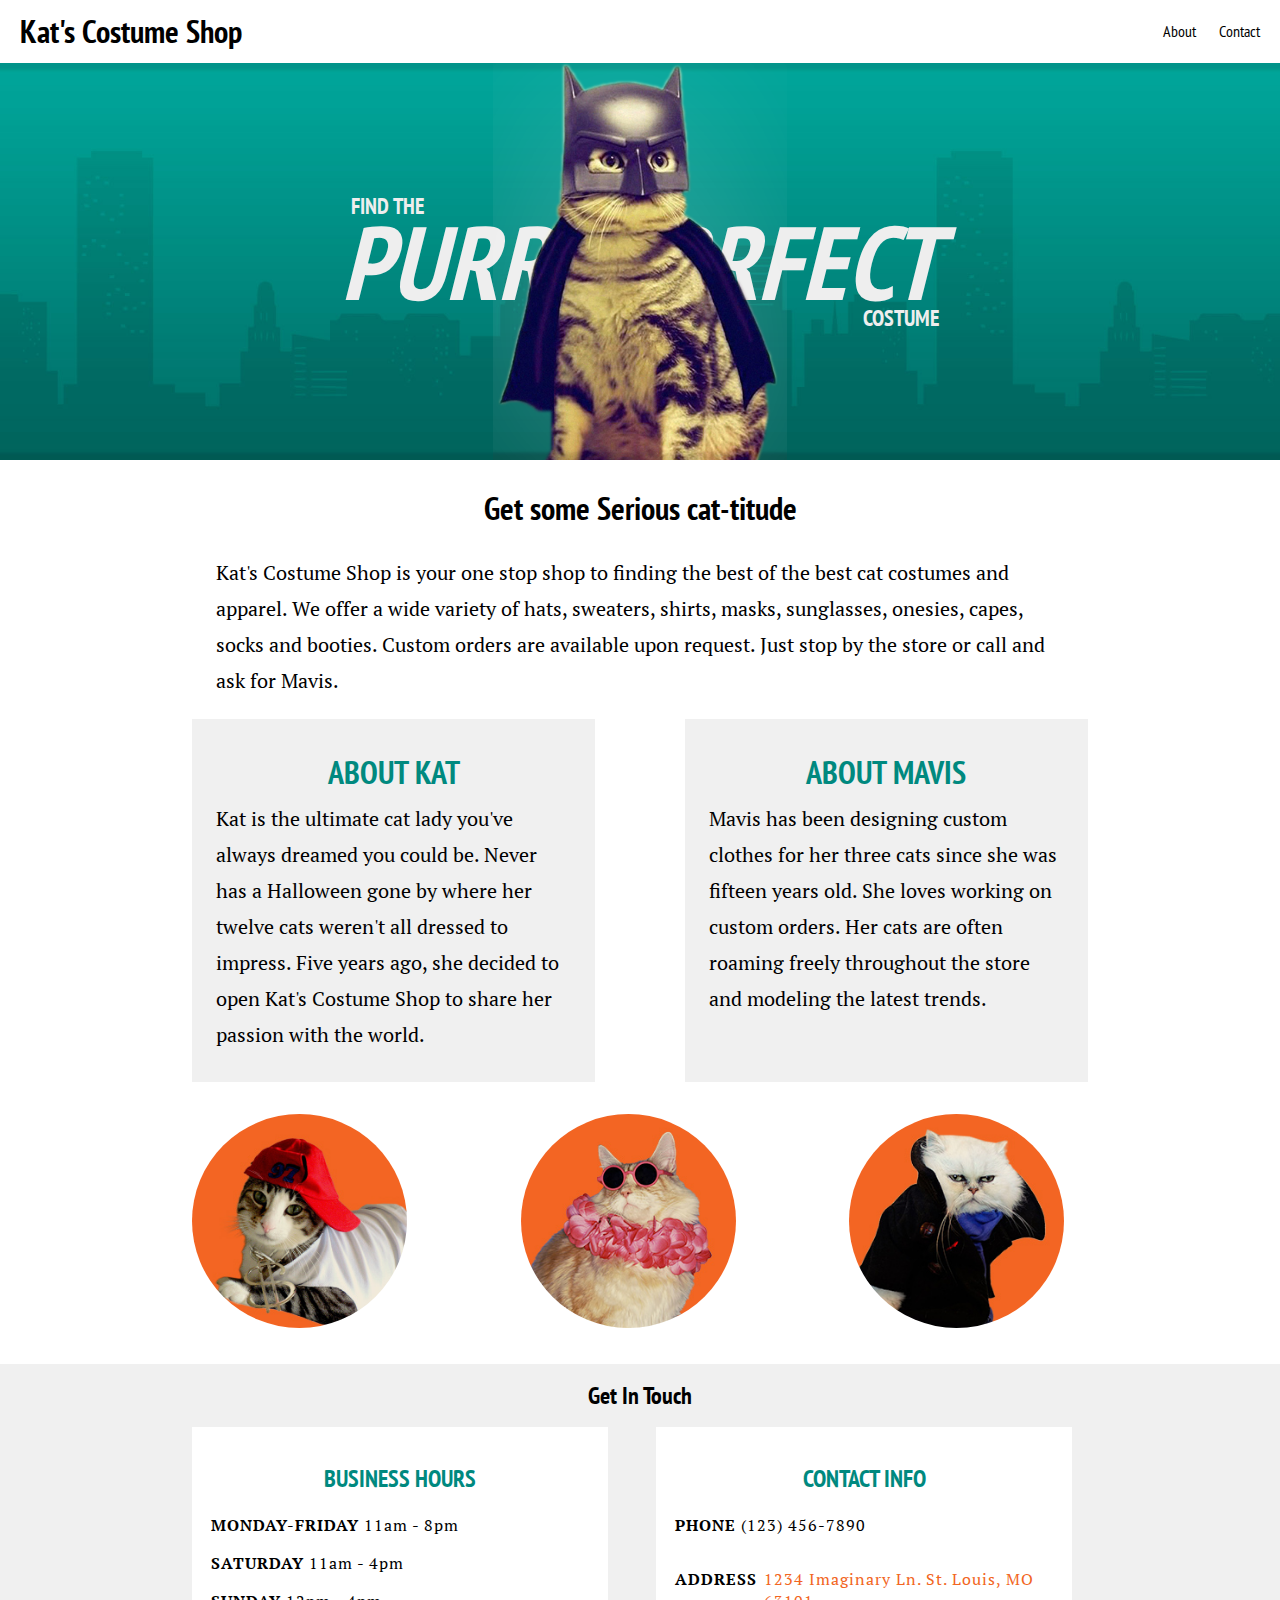
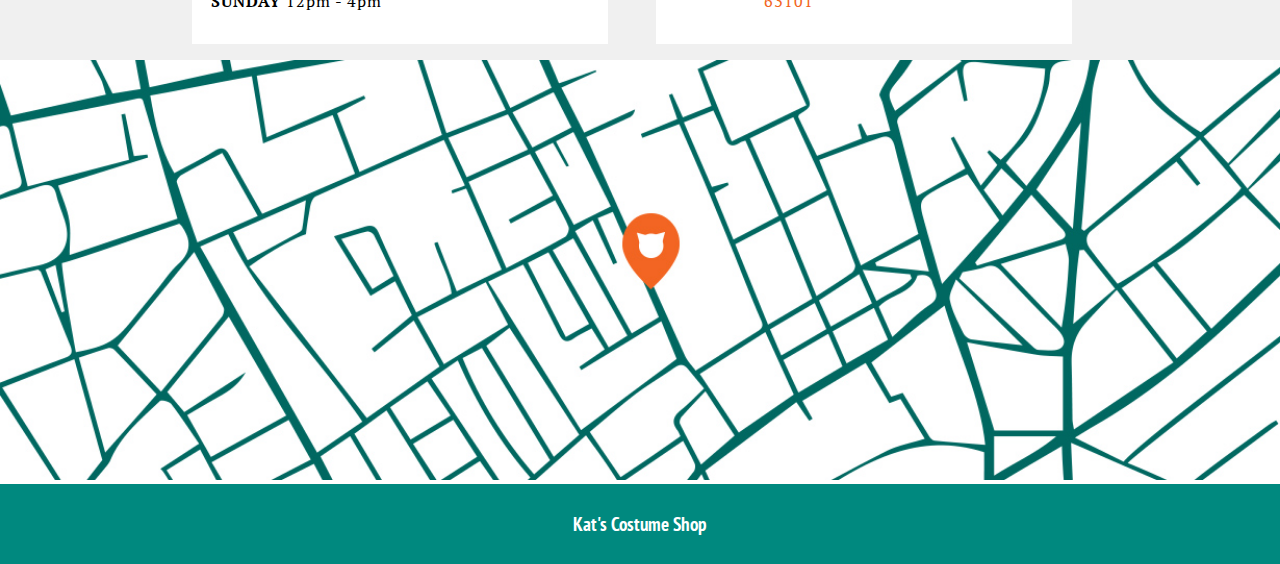
<file: index.html>
<!DOCTYPE html>
<html lang="en" dir="ltr">
  <head>
    <title>Kat's Constume Shop</title>
    <meta name='viewport' content='width=device-width, initial-scale=1.0, maximum-scale=1.0' />
    <link href="https://fonts.googleapis.com/css?family=PT+Sans+Narrow:400,700|PT+Serif:400,700" rel="stylesheet">
    <link href="./assets/css/index.css" media="all" rel="stylesheet">
  </head>
  <body>
    <header>
      <nav class="mobile">
        <span>Kat's Costume Shop</span>
      </nav>
      <nav class="desktop">
        <span>Kat's Costume Shop</span>
        <div class="nav-links">
          <span>About</span>
          <span>Contact</span>
        </div>
      </nav>
        <div class="mobile">
          <div class="hero">
            <img class="background" src="assets/images/kats-hero-mobile-bg.jpg" alt="skyline">
          <div class="tagline">
            <p>FIND THE</p>
            <p><em>PURRRRRRFECT</em></p>
            <p>COSTUME</p>
          </div>
            <img class="frontground" src="assets/images/kats-hero-mobile.png" alt="cat in cape">
          </div>
        </div>
        <div class="desktop">
          <div class="hero">
            <img class="background" src="assets/images/kats-hero-desktop-bg.jpg" alt="skyline">
          <div class="tagline">
            <p>FIND THE</p>
            <p><em>PURRRRRRFECT</em></p>
            <p>COSTUME</p>
          </div>
            <img class="frontground" src="assets/images/kats-hero-desktop.png" alt="cat in cape">
          </div>
        </div>
    </header>
      <div class="cat-info-container">
        <div class="cat-info-intro">
          <h2>Get some Serious cat-titude</h2>
          <p>Kat's Costume Shop is your one stop shop to finding the
          best of the best cat costumes and apparel. We offer a wide
          variety of hats, sweaters, shirts, masks, sunglasses, onesies,
          capes, socks and booties. Custom orders are available upon
          request. Just stop by the store or call and ask for Mavis.</p>
        </div>
        <div class="about-container">
          <div class="kat">
            <h2>ABOUT KAT</h2>
            <p>Kat is the ultimate cat lady you've always dreamed you could
            be. Never has a Halloween gone by where her twelve cats weren't
            all dressed to impress. Five years ago, she decided to open
            Kat's Costume Shop to share her passion with the world.</p>
          </div>
          <div class="mavis">
            <h2>ABOUT MAVIS</h2>
            <p>Mavis has been designing custom clothes for her three cats since she was fifteen years old. She loves working on custom orders. Her cats are often roaming freely throughout the store and modeling the latest trends.</p>
          </div>
        </div>
        <div class="image-container">
          <div class="cool-cat">
            <img src="assets/images/kats-cat1.jpg" alt="cool cat">
          </div>
          <div class="beach-cat">
            <img src="assets/images/kats-cat2.jpg" alt="beach cat">
          </div>
          <div class="evil-cat">
            <img src="assets/images/kats-cat3.jpg" alt="evil cat">
          </div>
        </div>
      </div>
        <h2 class="title">Get In Touch</h2>
        <div class="bus-info">
          <div class="hours">
            <h2>BUSINESS HOURS</h2>
            <p><strong>MONDAY-FRIDAY</strong> 11am - 8pm</p>
            <p><strong>SATURDAY</strong> 11am - 4pm</p>
            <p><strong>SUNDAY</strong> 12pm - 4pm</p>
          </div>
          <div class="contact">
            <h2>CONTACT INFO</h2>
            <p><strong>PHONE</strong>
            (123) 456-7890<p>
            <div class="address">
              <p><strong>ADDRESS</strong></p><p><span style="color:#f26522;">
              1234 Imaginary Ln.
              St. Louis, MO 63101</span></p>
            </div>
          </div>
        </div>
        <div class="location">
          <img src="assets/images/kats-map.jpg" alt="map">
        </div>
    <footer>
      <h3>Kat's Costume Shop</h3>
    </footer>
  </body>
</html>
</file>
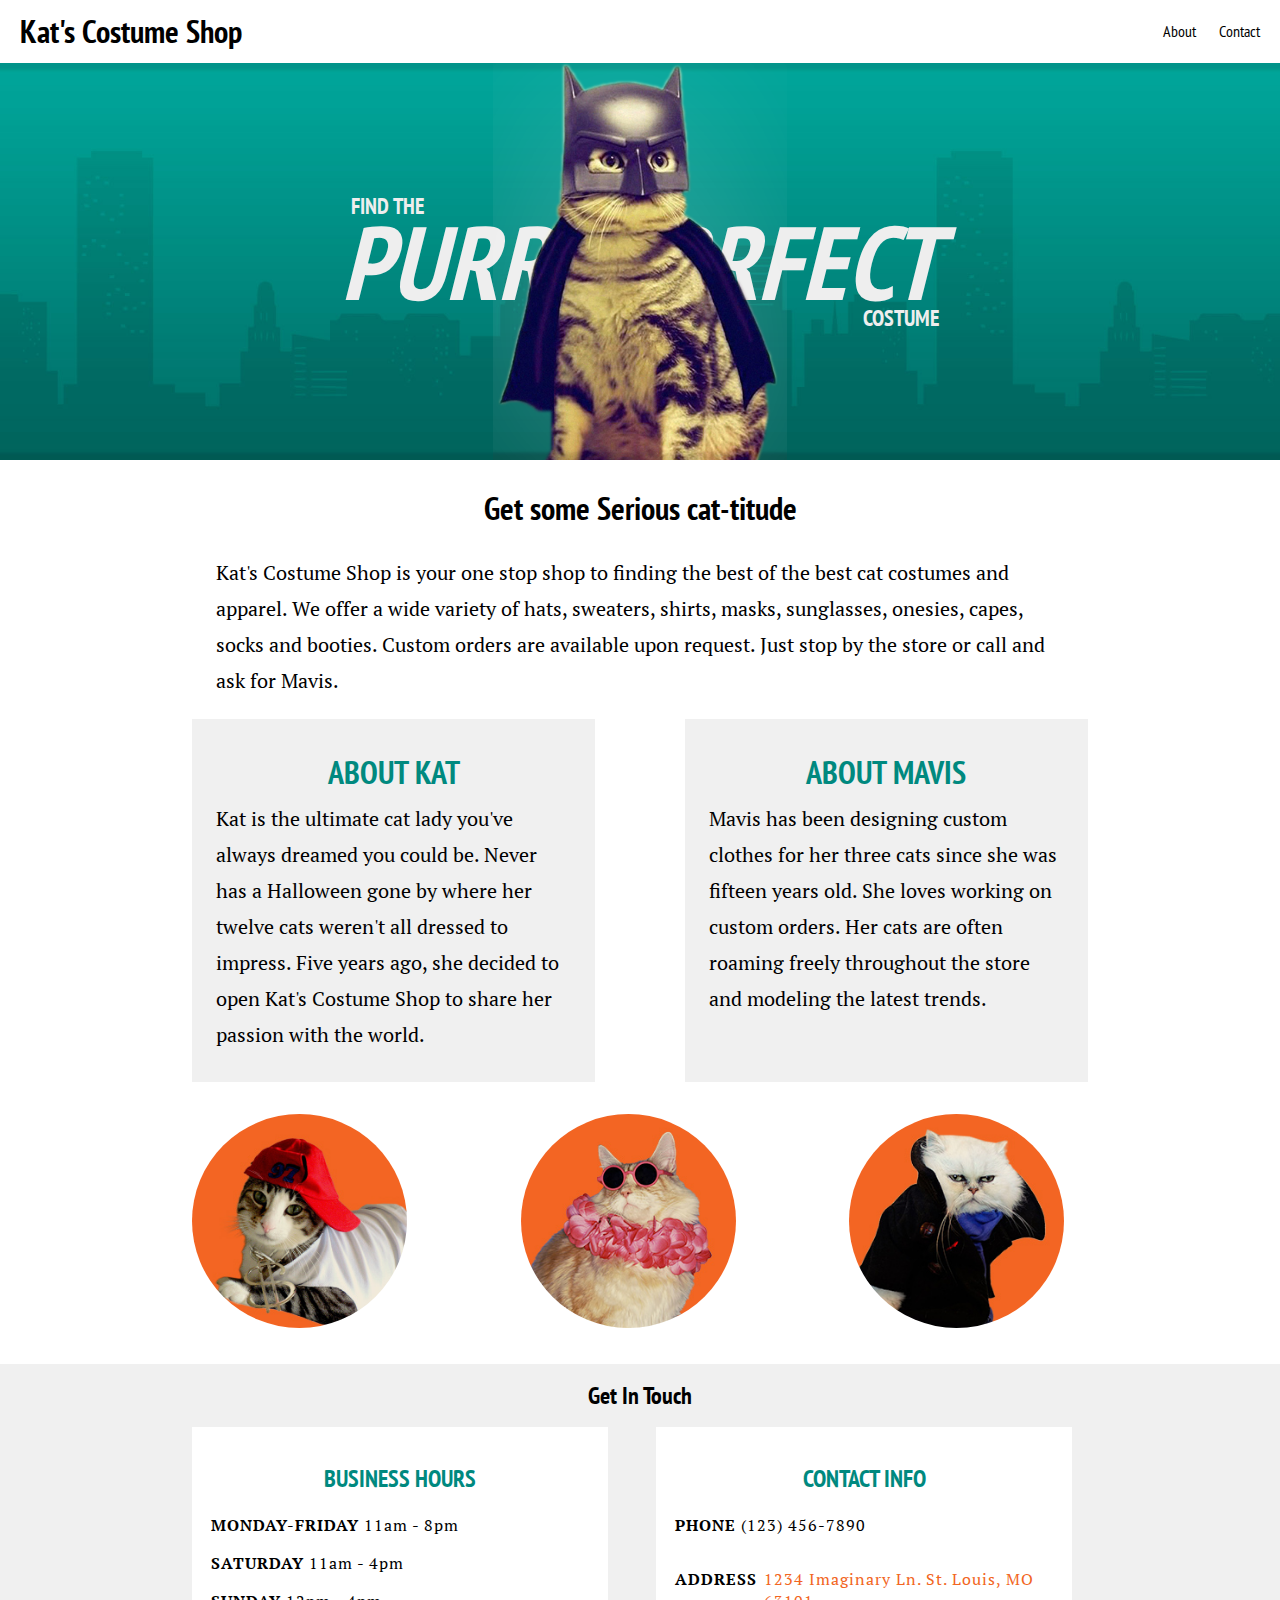
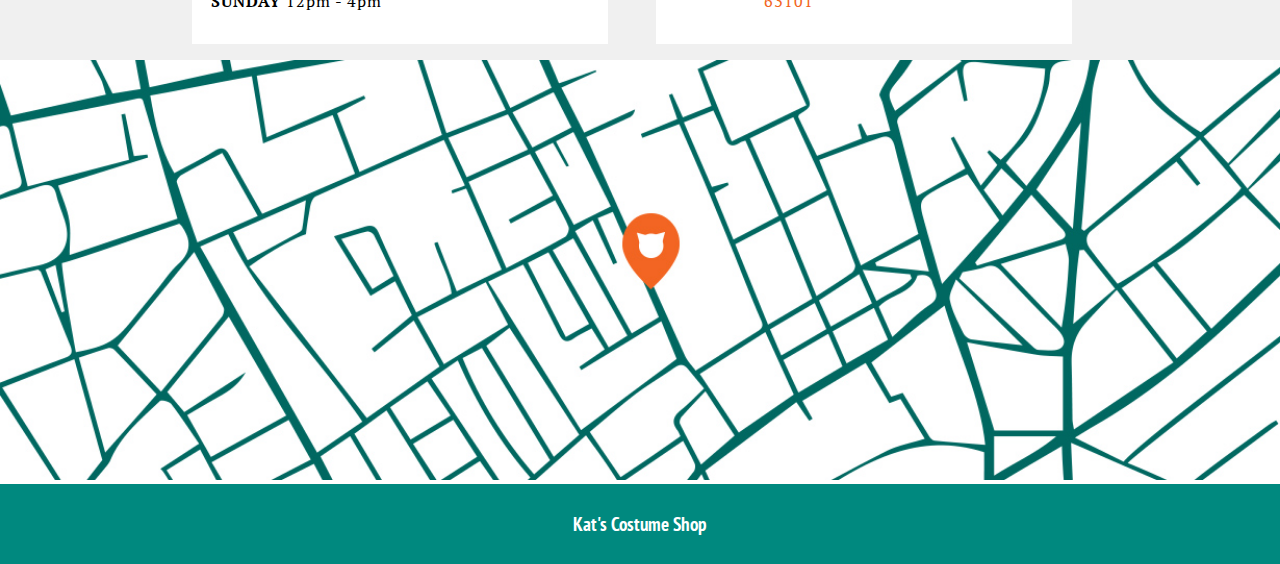
<file: web_group_project_1-master/index.html>
<!DOCTYPE html>
<html lang="en" dir="ltr">
  <head>
    <title>Kat's Constume Shop</title>
    <meta name='viewport' content='width=device-width, initial-scale=1.0, maximum-scale=1.0' />
    <link href="https://fonts.googleapis.com/css?family=PT+Sans+Narrow:400,700|PT+Serif:400,700" rel="stylesheet">
    <link href="./assets/css/index.css" media="all" rel="stylesheet">
  </head>
  <body>
    <header>
      <nav class="mobile">
        <span>Kat's Costume Shop</span>
      </nav>
      <nav class="desktop">
        <span>Kat's Costume Shop</span>
        <div class="nav-links">
          <span>About</span>
          <span>Contact</span>
        </div>
      </nav>
      <section>
        <div class="mobile">
          <div class="hero">
            <img class="background" src="assets/images/kats-hero-mobile-bg.jpg" alt="skyline">
          <div class="tagline">
            <p>FIND THE</p>
            <p><em>PURRRRRRFECT</em></p>
            <p>COSTUME</p>
          </div>
            <img class="frontground" src="assets/images/kats-hero-mobile.png" alt="cat in cape">
          </div>
        </div>
        <div class="desktop">
          <div class="hero">
            <img class="background" src="assets/images/kats-hero-desktop-bg.jpg" alt="skyline">
          <div class="tagline">
            <p>FIND THE</p>
            <p><em>PURRRRRRFECT</em></p>
            <p>COSTUME</p>
          </div>
            <img class="frontground" src="assets/images/kats-hero-desktop.png" alt="cat in cape">
          </div>
        </div>
      </section>
    </header>
      <div class="cat-info-container">
        <div class="cat-info-intro">
          <h2>Get some Serious cat-titude</h2>
          <p>Kat's Costume Shop is your one stop shop to finding the
          best of the best cat costumes and apparel. We offer a wide
          variety of hats, sweaters, shirts, masks, sunglasses, onesies,
          capes, socks and booties. Custom orders are available upon
          request. Just stop by the store or call and ask for Mavis.</p>
        </div>
        <div class="about-container">
          <div class="kat">
            <h2>ABOUT KAT</h2>
            <p>Kat is the ultimate cat lady you've always dreamed you could
            be. Never has a Halloween gone by where her twelve cats weren't
            all dressed to impress. Five years ago, she decided to open
            Kat's Costume Shop to share her passion with the world.</p>
          </div>
          <div class="mavis">
            <h2>ABOUT MAVIS</h2>
            <p>Mavis has been designing custom clothes for her three cats since she was fifteen years old. She loves working on custom orders. Her cats are often roaming freely throughout the store and modeling the latest trends.</p>
          </div>
        </div>
        <div class="image-container">
          <div class="cool-cat">
            <img src="assets/images/kats-cat1.jpg" alt="cool cat">
          </div>
          <div class="beach-cat">
            <img src="assets/images/kats-cat2.jpg" alt="beach cat">
          </div>
          <div class="evil-cat">
            <img src="assets/images/kats-cat3.jpg" alt="evil cat">
          </div>
        </div>
      </div>
        <h2 class="title" stlye="color: black;">Get In Touch</h2>
        <div class="bus-info">
          <div class="hours">
            <h2>BUSINESS HOURS</h2>
            <p><strong>MONDAY-FRIDAY</strong> 11am - 8pm</p>
            <p><strong>SATURDAY</strong> 11am - 4pm</p>
            <p><strong>SUNDAY</strong> 12pm - 4pm</p>
          </div>
          <div class="contact">
            <h2>CONTACT INFO</h2>
            <p><strong>PHONE</strong>
            (123) 456-7890<p>
            <div class="address">
              <p><strong>ADDRESS</strong></p><p><span style="color:#f26522;">
              1234 Imaginary Ln.
              St. Louis, MO 63101</span></p>
            </div>
          </div>
        </div>
        <div class="location">
          <img src="assets/images/kats-map.jpg" alt="map">
        </div>
    <footer>
      <h3>Kat's Costume Shop</h3>
    </footer>
  </body>
</html>
</file>
<file: assets/css/index.css>
body {
  margin: 0;
  font-family: 'PT Sans Narrow', sans-serif;
}

.desktop {
  display: none;
}

/* header stlyes*/

nav.mobile {
  font-weight: bold;
  text-align: center;
  font-size: 2rem;
  margin: .65rem;
}

.hero {
  display: flex;
  align-items: flex-end;
  justify-content: center;
}

.background {
  position: relative;
  width: 100%;
  z-index: -1;
}

.tagline {
  position: absolute;
  z-index: 1;
  color: #eee;
  font-weight: bold;
  align-self: center;
  line-height: 2.25rem;
}

.tagline p {
  margin: 0;
}

.tagline p:first-of-type {
  font-size: 1.25rem;
  padding-left:.6rem;
}

.tagline p:last-of-type {
  font-size: 1.25rem;
  float: right;
}

.frontground {
  position: absolute;
  z-index: 1;
  max-width: 400px;
  width: 50%;
}

/*main section styles*/
.cat-info-container h2 {
  text-align: center;
  font-size: 2rem;
}

.cat-info-container p {
  font-family: 'PT Serif', sans-serif;
  font-size: 1.25rem;
  padding: 0 1.5rem;
  line-height: 2.25rem;
}

.kat p{
  margin-bottom: 0px;
}

.mavis h2{
  margin-top: 0px;
}

.kat,
.mavis {
  background-color: #F0F0F0;
}

.kat h2,
.mavis h2 {
  padding-top: 2rem;
  margin-bottom: 0;
  color: #00897f;
}

.kat p,
.mavis p {
  margin-top: .5rem;
}

.mavis p {
  padding-bottom: 2rem;
  margin-bottom: 0px;
}

.cool-cat,
.beach-cat {
  display: none;
}

.image-container {
  display: flex;
  justify-content: center;
  padding: 2.5rem;
}

.image-container img {
  border-radius: 50%;
}

/*business infor section*/
.bus-info {
  background-color: #F0F0F0;
  padding: 1rem 10% 1rem 15%;
}

.title {
  display: none;
}

.hours h2,
.contact h2 {
  color: #00897f;
  text-align: center;
}

.bus-info p {
  font-family: 'PT Serif', sans-serif;
  letter-spacing: 1px;
  padding: 0 .2rem 0 .2rem;
}

.address {
  display: flex;
}


.location img {
  width: 100%;
}

/*footer*/
footer {
  background-color: #00897f;
  height:5rem;
  color: white;
  display: flex;
  justify-content: center;
  align-items: center;
  font-weight: bold;
}


/*  (tablet) */
@media(max-width: 450px){
  .tagline{
    font-size: 3.5rem;
  }
}

@media(min-width: 451px){
  .tagline{
    font-size: 4.5rem;
    line-height: 2.5rem;
  }
}

@media(min-width: 660px) {
  .desktop {
    display: flex;
  }

  .mobile{
    display: none;
  }

  nav.desktop {
    font-family: 'PT Sans Narrow', sans-serif;
    font-weight: bold;
    text-align: center;
    font-size: 2rem;
    margin: .65rem;
    align-items: center;
    justify-content: space-between;
  }

  nav span {
    margin: 0 10px 0 10px;
  }

  .nav-links{
    font-family: 'PT Sans Narrow', sans-serif;
    font-weight: normal;
    font-size: 1rem;
  }
  .frontground {
    max-width: 400px;
    width: 23%;
  }
}


/* On devices wider than 940px (desktop) */
@media(min-width: 940px) {
  .desktop {
    display: flex;
  }

  .mobile{
    display: none;
  }

  .tagline{
    font-size: 6.5rem;
    line-height: 3.5rem;
  }
  .tagline p:first-of-type {
    font-size: 1.35rem;
    padding-left:.6rem;
  }

  .tagline p:last-of-type {
    font-size: 1.35rem;
    float: right;
  }

  .cat-info-container {
    display: flex;
    flex-direction: column;
    margin: 0 auto;
    width: 70%;
  }

  .about-container {
    display: flex;
  }

  .kat {
    margin-right: 10%;
  }

  .kat h2 {
    margin-top: 0px;
  }

  .kat p {
    margin-bottom: 1.8rem;
  }

  .mavis p {
    padding-bottom: 0px;
  }

  .kat,
  .mavis {
    width: 45%;
  }

  .image-container {
    display: flex;
    padding: 2rem 0;
  }

  .cool-cat,
  .beach-cat {
    display: block;
  }

  .beach-cat {
    margin: 0px 10% 0 10%;
  }

  .image-container img {
    max-width: 250px;
    width: 90%;
  }

  .bus-info {
    display: flex;
  }

  .hours,
  .contact {
    background-color: white;
    margin: 0 5% 0 0;
    width: 40%;
    padding: 1rem;
  }

  .title {
    display: flex;
    color: black;
    background-color: #F0F0F0;
    margin: 0;
    padding-top: 1rem;
    justify-content: center;
  }

}
</file>
<file: web_group_project_1-master/assets/css/index.css>
body {
  margin: 0;
  font-family: 'PT Sans Narrow', sans-serif;
}

.desktop {
  display: none;
}

/* header stlyes*/

nav.mobile {
  font-weight: bold;
  text-align: center;
  font-size: 2rem;
  margin: .65rem;
}

.hero {
  display: flex;
  align-items: flex-end;
  justify-content: center;
}

.background {
  position: relative;
  width: 100%;
  z-index: -1;
}

.tagline {
  position: absolute;
  z-index: 1;
  color: #eee;
  font-weight: bold;
  align-self: center;
  line-height: 2.25rem;
}

.tagline p {
  margin: 0;
}

.tagline p:first-of-type {
  font-size: 1.25rem;
  padding-left:.6rem;
}

.tagline p:last-of-type {
  font-size: 1.25rem;
  float: right;
}

.frontground {
  position: absolute;
  z-index: 1;
  max-width: 400px;
  width: 50%;
}

/*main section styles*/
.cat-info-container h2 {
  text-align: center;
  font-size: 2rem;
}

.cat-info-container p {
  font-family: 'PT Serif', sans-serif;
  font-size: 1.25rem;
  padding: 0 1.5rem;
  line-height: 2.25rem;
}

.kat p{
  margin-bottom: 0px;
}

.mavis h2{
  margin-top: 0px;
}

.kat,
.mavis {
  background-color: #F0F0F0;
}

.kat h2,
.mavis h2 {
  padding-top: 2rem;
  margin-bottom: 0;
  color: #00897f;
}

.kat p,
.mavis p {
  margin-top: .5rem;
}

.mavis p {
  padding-bottom: 2rem;
  margin-bottom: 0px;
}

.cool-cat,
.beach-cat {
  display: none;
}

.image-container {
  display: flex;
  justify-content: center;
  padding: 2.5rem;
}

.image-container img {
  border-radius: 50%;
}

/*business infor section*/
.bus-info {
  background-color: #F0F0F0;
  padding: 1rem 10% 1rem 15%;
}

.title {
  display: none;
}

.hours h2,
.contact h2 {
  color: #00897f;
  text-align: center;
}

.bus-info p {
  font-family: 'PT Serif', sans-serif;
  letter-spacing: 1px;
  padding: 0 .2rem 0 .2rem;
}

.address {
  display: flex;
}


.location img {
  width: 100%;
}

/*footer*/
footer {
  background-color: #00897f;
  height:5rem;
  color: white;
  display: flex;
  justify-content: center;
  align-items: center;
  font-weight: bold;
}


/*  (tablet) */
@media(max-width: 450px){
  .tagline{
    font-size: 3.5rem;
  }
}

@media(min-width: 451px){
  .tagline{
    font-size: 4.5rem;
    line-height: 2.5rem;
  }
}

@media(min-width: 660px) {
  .desktop {
    display: flex;
  }

  .mobile{
    display: none;
  }

  nav.desktop {
    font-family: 'PT Sans Narrow', sans-serif;
    font-weight: bold;
    text-align: center;
    font-size: 2rem;
    margin: .65rem;
    align-items: center;
    justify-content: space-between;
  }

  nav span {
    margin: 0 10px 0 10px;
  }

  .nav-links{
    font-family: 'PT Sans Narrow', sans-serif;
    font-weight: normal;
    font-size: 1rem;
  }
  .frontground {
    max-width: 400px;
    width: 23%;
  }
}


/* On devices wider than 940px (desktop) */
@media(min-width: 940px) {
  .desktop {
    display: flex;
  }

  .mobile{
    display: none;
  }

  .tagline{
    font-size: 6.5rem;
    line-height: 3.5rem;
  }
  .tagline p:first-of-type {
    font-size: 1.35rem;
    padding-left:.6rem;
  }

  .tagline p:last-of-type {
    font-size: 1.35rem;
    float: right;
  }

  .cat-info-container {
    display: flex;
    flex-direction: column;
    margin: 0 auto;
    width: 70%;
  }

  .about-container {
    display: flex;
  }

  .kat {
    margin-right: 10%;
  }

  .kat h2 {
    margin-top: 0px;
  }

  .kat p {
    margin-bottom: 1.8rem;
  }

  .mavis p {
    padding-bottom: 0px;
  }

  .kat,
  .mavis {
    width: 45%;
  }

  .image-container {
    display: flex;
    padding: 2rem 0;
  }

  .cool-cat,
  .beach-cat {
    display: block;
  }

  .beach-cat {
    margin: 0px 10% 0 10%;
  }

  .image-container img {
    max-width: 250px;
    width: 90%;
  }

  .bus-info {
    display: flex;
  }

  .hours,
  .contact {
    background-color: white;
    margin: 0 5% 0 0;
    width: 40%;
    padding: 1rem;
  }

  .title {
    display: flex;
    color: black;
    background-color: #F0F0F0;
    margin: 0;
    padding-top: 1rem;
    justify-content: center;
  }

}
</file>
